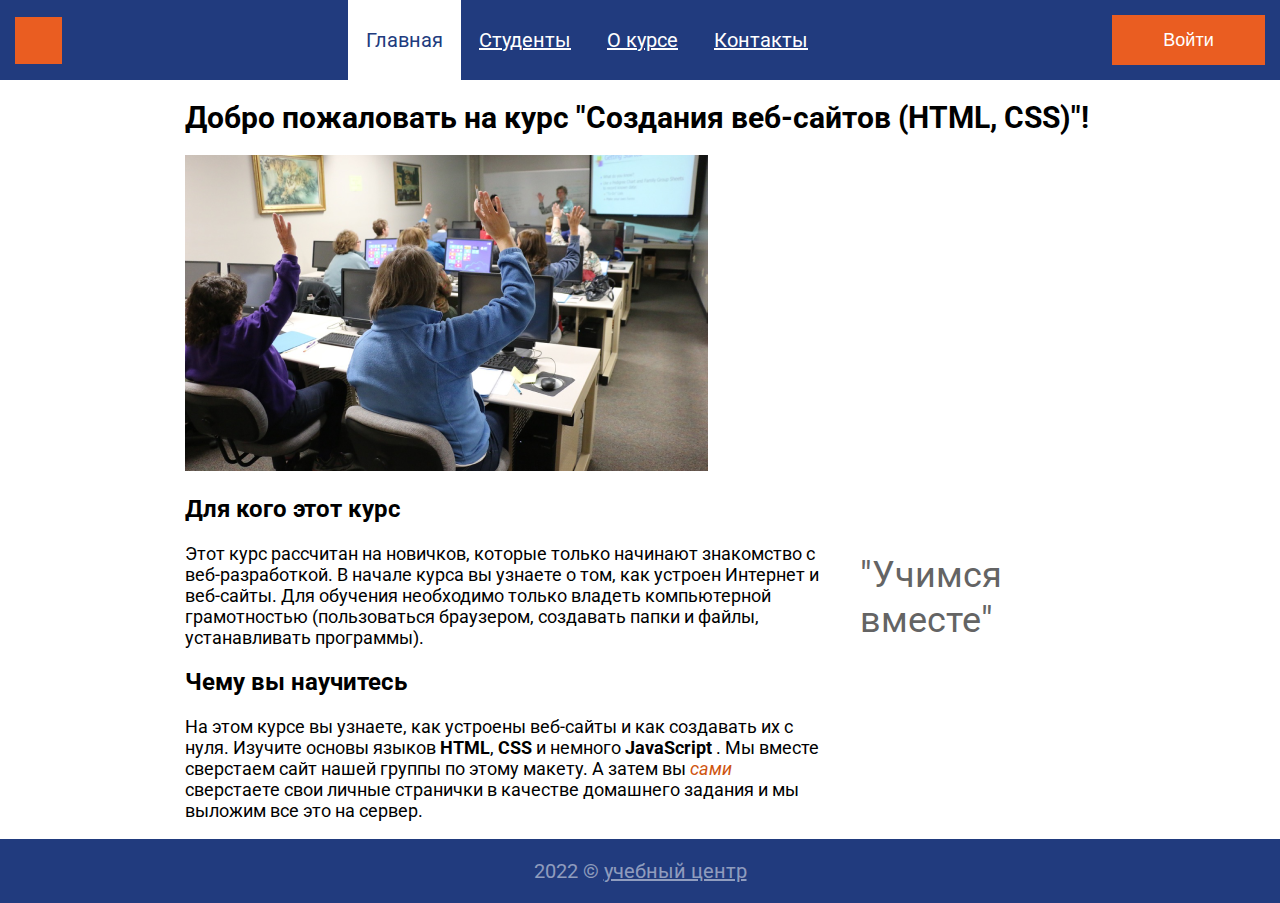
<file: lesson13/index.html>
<!DOCTYPE html>
<html lang="en">
<head>
    <meta charset="UTF-8">
    <meta http-equiv="X-UA-Compatible" content="IE=edge">
    <meta name="viewport" content="width=device-width, initial-scale=1.0">
    <link rel="preconnect" href="https://fonts.googleapis.com">
    <link rel="preconnect" href="https://fonts.gstatic.com" crossorigin>
    <link href="https://fonts.googleapis.com/css2?family=Roboto:wght@300;400;500;700&display=swap" rel="stylesheet">
    <link rel="stylesheet" type="text/css" href="css/style.css">
    <title>Сайт группы</title>
    <!--<script src="./js/script.js"></script>-->
    <script async src="./js/popup.js"></script>
    
</head>

<body class="page">
    <header class="header">
        <img src="img/logo (2).svg" alt="">     
        <ul class="site-menu">
            <li><a class="menu-link active-link" href="#" >Главная</a></li>
            <li><a class="menu-link" href="./students.html">Студенты</a></li>
            <li><a class="menu-link" href="./about.html">О курсе</a></li>
            <li><a class="menu-link" href="./kontakts.html">Контакты</a></li>
        </ul>
        <button class="login-button">Войти</button>
    <div class="login-popup">
        <h2 class="login-heading">Войти на сайт</h2>
        <form class="login-form">
            <input class="login-input" name="login" tipe="text" placeholder= "Логин" required>
            <input class="login-password" name="password" type="text" placeholder= "Пароль" required>
            <button class="popup-button" type="submit">Войти</button>
        </form>
    </div>
    </header>
    <main class="main">
        <h1 class="main-heading">Добро пожаловать на курс "Создания веб-сайтов (HTML, CSS)"!</h1>
            <img class="class-photo" src="img/class 2.png" width="523" height="316">
        <h2>Для кого этот курс</h2>
            <p class="intro-text">Этот курс рассчитан на новичков, которые только начинают знакомство 
            с веб-разработкой. В начале курса вы узнаете о том, как устроен Интернет и веб-сайты. 
            Для обучения необходимо только владеть компьютерной грамотностью (пользоваться браузером, 
            создавать папки и файлы, устанавливать программы).
            <span class="learn">"Учимся<br>вместе"</span>
        </p>
        <h2>Чему вы научитесь</h2>
            <p class="intro-text">На этом курсе вы узнаете, как устроены веб-сайты и как создавать их с нуля. Изучите основы языков 
            <strong>HTML</strong>, <strong>CSS</strong> и немного <strong >JavaScript</strong> . 
            Мы вместе сверстаем сайт нашей группы по этому макету. 
            А затем вы <em>сами</em> сверстаете свои личные странички в 
            качестве домашнего задания и мы выложим все это на сервер.</p>
    </main>

    <footer class="footer">
        <p class="copyright">
            2022 &copy <a href="" class="innop-link">учебный центр</a>
        </p>
    </footer>
</body>
</html>
</file>
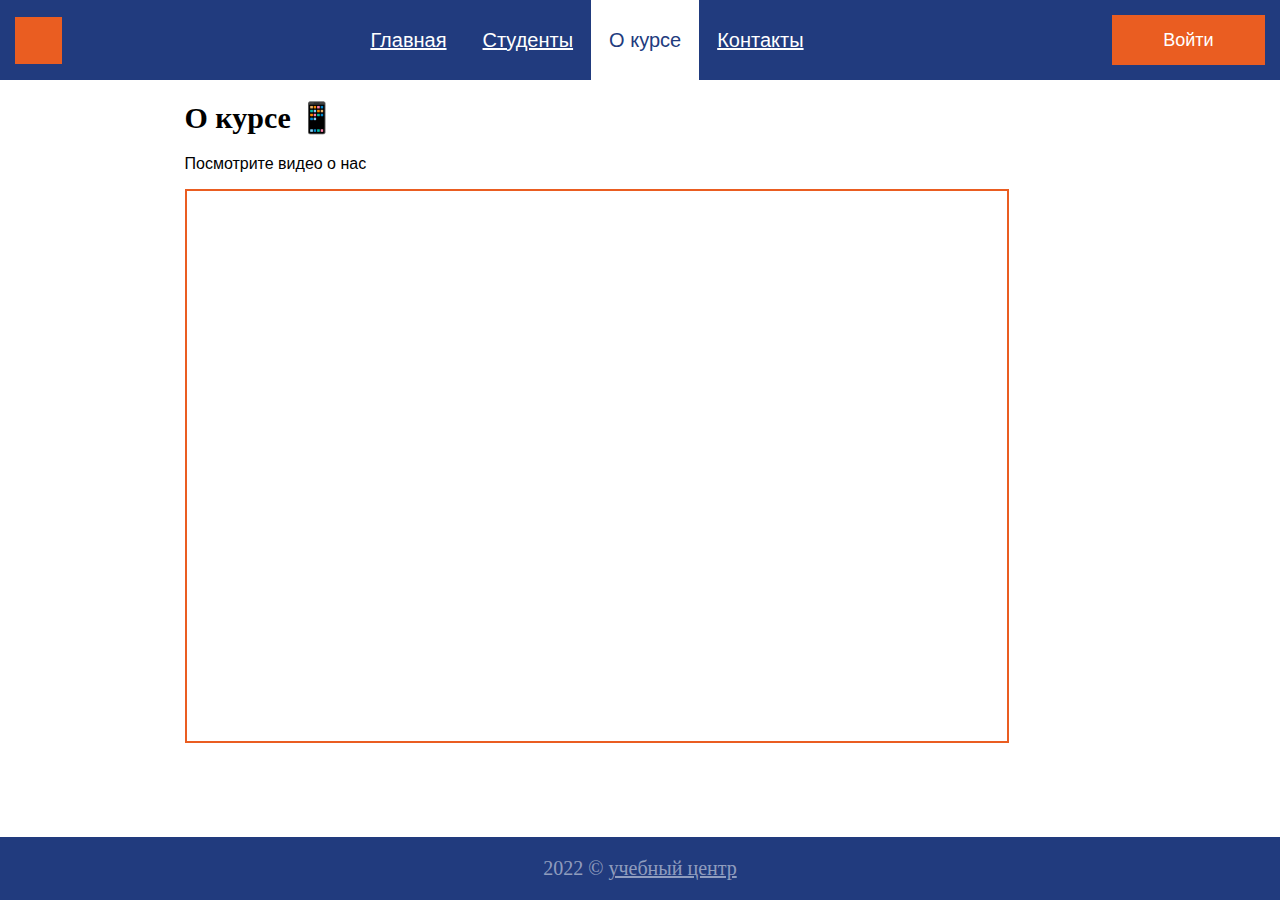
<file: lesson13/about.html>
<!DOCTYPE html>
<html lang="en">
<head>
    <meta charset="UTF-8">
    <meta http-equiv="X-UA-Compatible" content="IE=edge">
    <meta name="viewport" content="width=device-width, initial-scale=1.0">
    <link rel="stylesheet" href="./css/style.css">
    <title>Сайт группы</title>
</head>
<body class="page">
    <header class="header">
        <img class="site-photo" src="img/logo (2).svg" alt="">     
        <ul class="site-menu">
            <li><a class="menu-link" href="./index.html">Главная</a></li>
            <li><a class="menu-link" href="./students.html">Студенты</a></li>
            <li><a class="menu-link active-link" href="#">О курсе</a></li>
            <li><a class="menu-link" href="./kontakts.html">Контакты</a></li>
        </ul>
            <button class="login-button">Войти</button>
    </header>

    <main class="main">
        <h1 class="main-heading">О курсе 📱</h1>
        <p class="mine-text">Посмотрите видео о нас</p>
        <div class="inframe">
        <iframe class="video" width="820px" height="550px" 
            src="https://youtube.com/embed/0v7pdd4za6s"  allowfullscreen>
        </iframe>  
        </div>
    </main>
    
    <footer class="footer">
        <p class="copyright">
            2022 &copy <a href="" class="innop-link">учебный центр</a>
        </p>
    </footer>
</body>
</html>
</file>
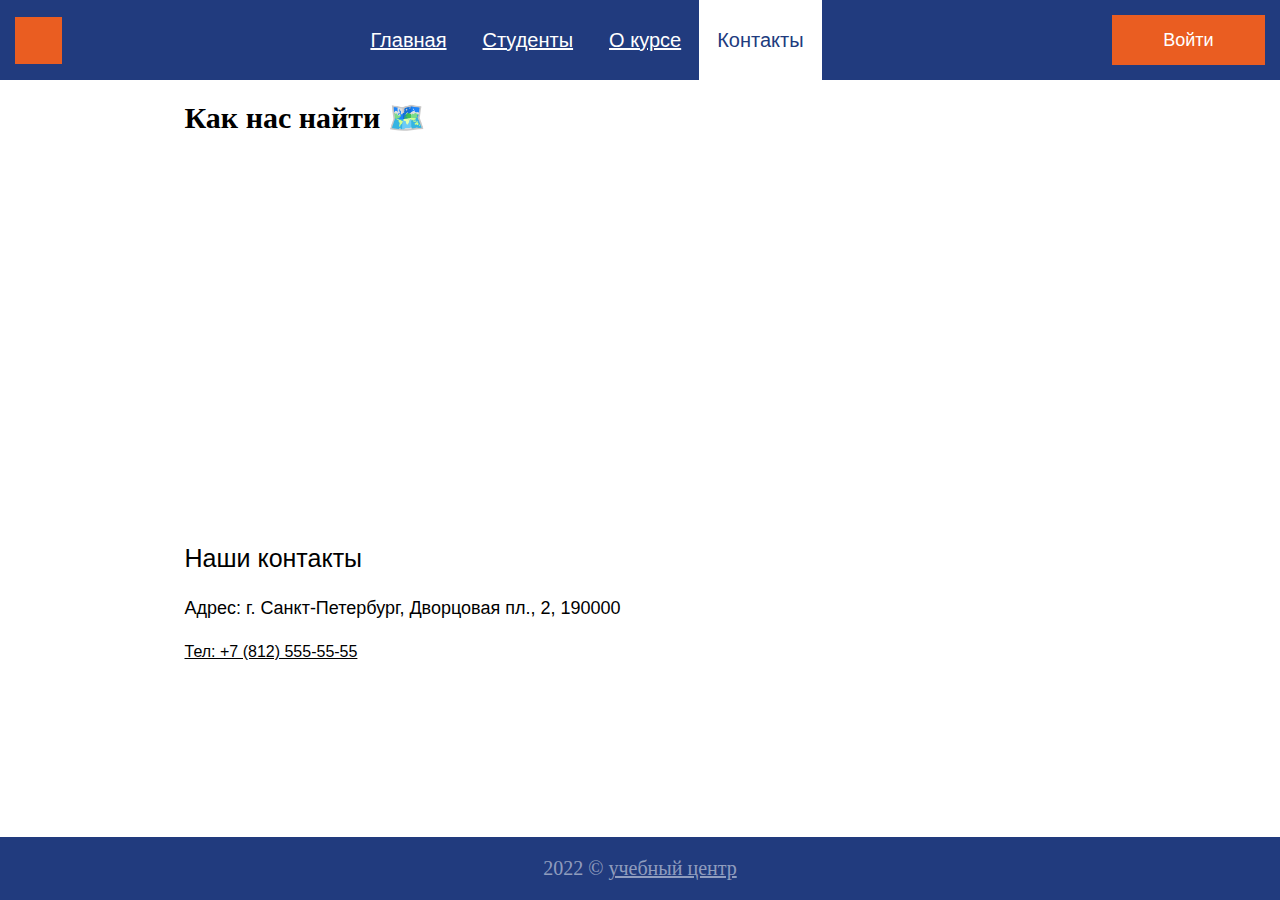
<file: lesson13/kontakts.html>
<!DOCTYPE html>
<html lang="en">
<head>
    <meta charset="UTF-8">
    <meta http-equiv="X-UA-Compatible" content="IE=edge">
    <meta name="viewport" content="width=device-width, initial-scale=1.0">
    <link rel="stylesheet" href="css/style.css">
    <title>Сайт группы</title>
</head>
<body class="page">
    <header class="header">
        <img src="img/logo (2).svg" alt="">     
        <ul class="site-menu">
            <li><a class="menu-link" href="./index.html">Главная</a></li>
            <li><a class="menu-link" href="./students.html">Студенты</a></li>
            <li><a class="menu-link" href="./about.html">О курсе</a></li>
            <li><a class="menu-link active-link " href="#">Контакты</a></li>
        </ul>
            <button class="login-button">Войти</button>
    </header>

    <main class="main">
        <h1 class="main-heading">Как нас найти 🗺️️</h1>
    <div class="inframe"><iframe class="map" width="1268px" height="370px"  
        src="https://www.google.com/maps/embed?pb=!1m16!1m12!1m3!1d152004.22365894896!2d30.081223705275992!3d59.962261914021134!2m3!1f0!2f0!3f0!3m2!1i1024!2i768!4f13.1!2m1!1z0JDQtNGA0LXRgTog0LMuINCh0LDQvdC60YIt0J_QtdGC0LXRgNCx0YPRgNCzLCDQlNCy0L7RgNGG0L7QstCw0Y8g0L_Quy4sIDIsIDE5MDAwMCAg0KLQtdC7OiArNyAoODEyKSA1NTUtNTUtNTU!5e0!3m2!1sru!2sru!4v1665397067379!5m2!1sru!2sru" allowfullscreen>
    </iframe>
    </div>
        <p class="main-text">Наши контакты</p>
        <p class="text-info">Адрес: г. Санкт-Петербург, Дворцовая пл., 2, 190000</p>
        <p class="phone-number">Тел: +7 (812) 555-55-55</p> 

    </main>
    
    <footer class="footer">
        <p class="copyright">
            2022 &copy <a href="" class="innop-link">учебный центр</a>
        </p>
    </footer>
</body>
</html>
</file>
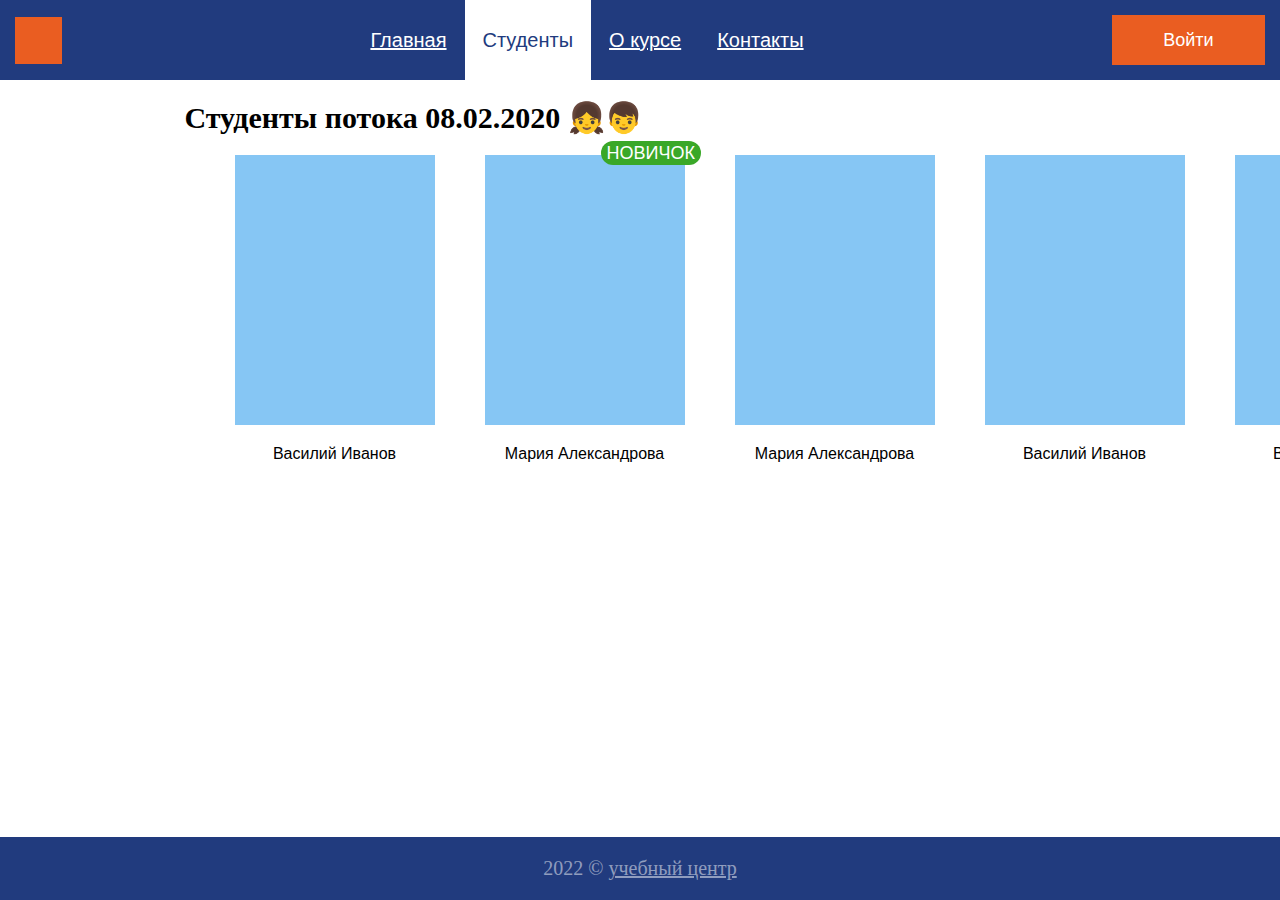
<file: lesson13/students.html>
<!DOCTYPE html>
<html lang="en">
<head>
    <meta charset="UTF-8">
    <meta http-equiv="X-UA-Compatible" content="IE=edge">
    <meta name="viewport" content="width=device-width, initial-scale=1.0">
    <link rel="stylesheet" href="./css/style.css">
    <title>Сайт группы</title>
</head>
<body class="page">
    <header class="header">
    <img src="img/logo (2).svg" alt="">     
    <ul class="site-menu">
        <li><a class="menu-link" href="./index.html">Главная</a></li>
        <li><a class="menu-link active-link " href="#">Студенты</a></li>
        <li><a class="menu-link" href="./about.html">О курсе</a></li>
        <li><a class="menu-link" href="./kontakts.html">Контакты</a></li>
    </ul>
        <button class="login-button">Войти</button>
</header>
<main class="main">
    <h1 class="main-heading">Студенты потока 08.02.2020 👧👦</h1>
    <div class="students">
        <section class="student">
        <img class="student-photo" src="img/photo.png" alt="">
        <p class="student-name">Василий Иванов</p>
    </section>
    <section class="student">
        <img class="student-photo" src="img/photo.png" alt="" width="200px" height="270px"> 
        <p class="student-name">Мария Александрова</p>
        <span class="new-student">Новичок</span>
    </section>
    <section class="student">
        <img class="student-photo" src="img/photo.png" alt="" width="200px" height="270px"> 
        <p class="student-name">Мария Александрова</p>
    </section>
    <section class="student">
        <img class="student-photo" src="img/photo.png" alt="" width="200px" height="270px"> 
        <p class="student-name">Василий Иванов</p>
    </section>
    
    <section class="student">
        <img class="student-photo" src="img/photo.png" alt="" width="200px" height="270px"> 
        <p class="student-name">Василий Иванов</p>
    </section>
    </div>
</main>
<footer class="footer">
    <p class="copyright">
        2022 &copy <a href="" class="innop-link">учебный центр</a>
    </p>
</footer>
</body>
</html>
</file>
<file: lesson13/css/style.css>
html{
    font-family: 'Roboto', sans-serif;
}

.page {
    display: flex;
    margin: 0;
    flex-direction: column;
    min-height: 100vh;
}

/*Header*/

.header {
    width: 100%;
    display: flex;
    flex-wrap: wrap;
    box-sizing: border-box;
    max-width: 1300px;
    background-color: #213B7E;
    min-height: 80px;
    margin: 0 auto;
    padding: 0 15px;
    justify-content: space-between;
    align-items: center;
}

.site-menu {
    display: flex;
    flex-wrap: wrap;
    align-self: stretch;
    padding: 0;
    margin: 0;
    list-style: none;
}

.site-menu > li{
    display: flex;
    flex-wrap: wrap;
} 

.menu-link {
    flex-wrap: wrap;
    font-family: 'Roboto', sans-serif;
    display: flex;
    align-items: center;
    padding: 0 18px;
    background-color: #213B7E;
    color: #FFFFFF;
    font-weight: 400;
    font-size: 20px;
    text-decoration-line: underline;
}

.menu-link:hover {
    background-color: #FFFFFF;
    color: #213B7E;
    text-decoration:none ;
}


/*Popup*/
.login-popup{
    display: none;
    position: absolute;
    z-index: 2;
    left: 50%;
    transform: translate(-50%, 70%);
    box-sizing: border-box;
    width: 100%;
    max-width: 500px;
    min-height: 418px;
    padding: 26px 28px 50px;
    background-color: #FFFFFF;
    border: 1px solid #213B7E;
}
.login-heading{
    font-family:'Roboto' ;
    font-style: normal;
    font-weight: 400;
    font-size: 24px;
    line-height: 28px;
    color:#000000 ;
    text-align: center;
}
.login-form {
    display: flex;
    align-items: center;
    flex-direction: column;
}

.login-form > input {
    width: 100%;
    max-width: 500px;
    min-height: 55px;
    margin-bottom: 56px;
    border: 1px solid #808080;
}

.login-input {
    width: 444px;
    background-color: #FFFFFF;
    border: 1px solid #808080;
    font-size: 24px;
    line-height: 28px;
    color: #808080;
    padding: 10px;
}
.login-password{
    width: 444px;
    background-color: #FFFFFF;
    border: 1px solid #808080;
    font-size: 24px;
    line-height: 28px;
    color: #808080;
    padding: 10px;
}

.popup-button {
    display: flex;
    justify-content: center;
    align-items: center;
    width: 153px;
    min-height: 50px;
    text-decoration: none;
    color: #FFFFFF;
    background-color: #EA5D21;
    border: none;
}

.visible {
    display: block;
}

.show-popup {
    display: block;
}

.active-link {
    color: #213B7E;
    background-color: #FFFFFF;
    text-decoration: none;
}

.login-button {
    display: flex;
    justify-content: center;
    align-items: center;
    font-size: 18px;
    font-weight: 400;
    color: #FFFFFF;
    text-decoration: none;
    background-color: #EA5D21;
    width: 100%;
    max-width: 153px;
    min-height: 50px;
    border: none;
}

/*Main*/
.main{
    width: 100%;
    max-width: 911px;
    margin: 0 auto;
    flex-grow: 1;
}
.main-heading{
    font-family: 'Roboto';
    font-style: normal;
    font-weight: 700;
    font-size: 30PX;
}
.class-photo{
    width: 100%;
    max-width: 523px;
    height: auto;
}
.h2 {
    font-family: 'Roboto';
    font-style: normal;
    font-weight: 400;
    font-size: 25PX;  
}
.intro-text{
    position: relative;
    width: 100%;
    max-width: 634px;
    font-family: 'Roboto';
    font-style: normal;
    font-weight: 400;
    font-size: 18PX;   
}

em{
color: rgba(207, 85, 16, 1);
}

.learn{
    position: absolute;
    width: 129px;
    height: 90PX;
    right: -170px;
    top: 10px;
    font-weight: 400;
    font-size: 36px;
    line-height: 45px;
    color: #646464;
}

/*Students*/
.students {
    max-width: 1200px;
    display: flex;
    flex-direction: row;
    justify-content: space-around;
    margin-top: 20px;

}

.student {
    padding-left: 50px;
}
.student-name {
    display: block;
    text-align: center;
    
}


/*.student:nth-child(2n+1) {
background:red;
}

.student:hover {
    background-color: #213B7E;
}*/

.new-student {
    font-style: normal;
    font-weight: 400;
    font-size: 18px;
    line-height: 21px;
    background-color: #3aa828;
    color: #ffffff;
    padding: 2px 6px 2px;
    text-transform: uppercase;
    border-radius: 20px;
    text-decoration: none;
    position: relative;
    top: -336px;
    left: 116px;
}

/*footer*/

.footer{
    width: 100%;
    flex-wrap: wrap;
    display: flex;
    box-sizing: border-box;
    max-width: 1300px;
    min-height: 60px;
    margin: 0 auto;
    padding: 0 16px;
    justify-content: center;
    align-items: center;
    background-color: #213B7E;
}

.copyright{
    font-family: 'Roboto';
    font-style: normal;
    font-weight: 400;
    font-size: 20PX; 
    color: rgba(255,255,255,0.5);    
}

.innop-link{
    font-family: 'Roboto';
    font-style: normal;
    font-weight: 400;
    font-size: 20PX; 
    color: rgba(255,255,255,0.5);    
}

/*Contacts*/
.main-text {
    margin-top: 15px;
    font-weight: 400;
    font-size: 25px;
    line-height: 29px;
    color: #000000;
}

.text-info {
    width: 400;
    font-size: 18px;
    color: #000000;
}

.phone-number {
    margin-top: 24px;
    text-decoration: underline;
}

.map {
    width: 100%;
    max-width: 1300px;
    min-height: 370px;
    margin: 0 auto;
    padding: 0 16px;
    box-sizing: border-box;
    border: 0;
}

.video {
    border: 2px solid #EA5D21;
}

/*Media*/

@media screen and (max-width: 1000px){

    .main {
        box-sizing: border-box;
        padding: 0 2vw;
    }

    .header{
        justify-content: center;
        padding: 1em 16px;
        gap: 1em;
    }

    .login-input {
    width: 100%;
    max-width: 300px;
    }

    .login-password {
    width: 100%;
    max-width: 300px;
    }

    .main-heading{
        padding: 20px 0 0 0;
        width: 100%;
        margin: 0 auto;
    }

}

@media screen and (max-width: 700px){
    .intro-text{
        width: 100%;
    }

    .class-photo {
        width: 100%;
    }
}
</file>
